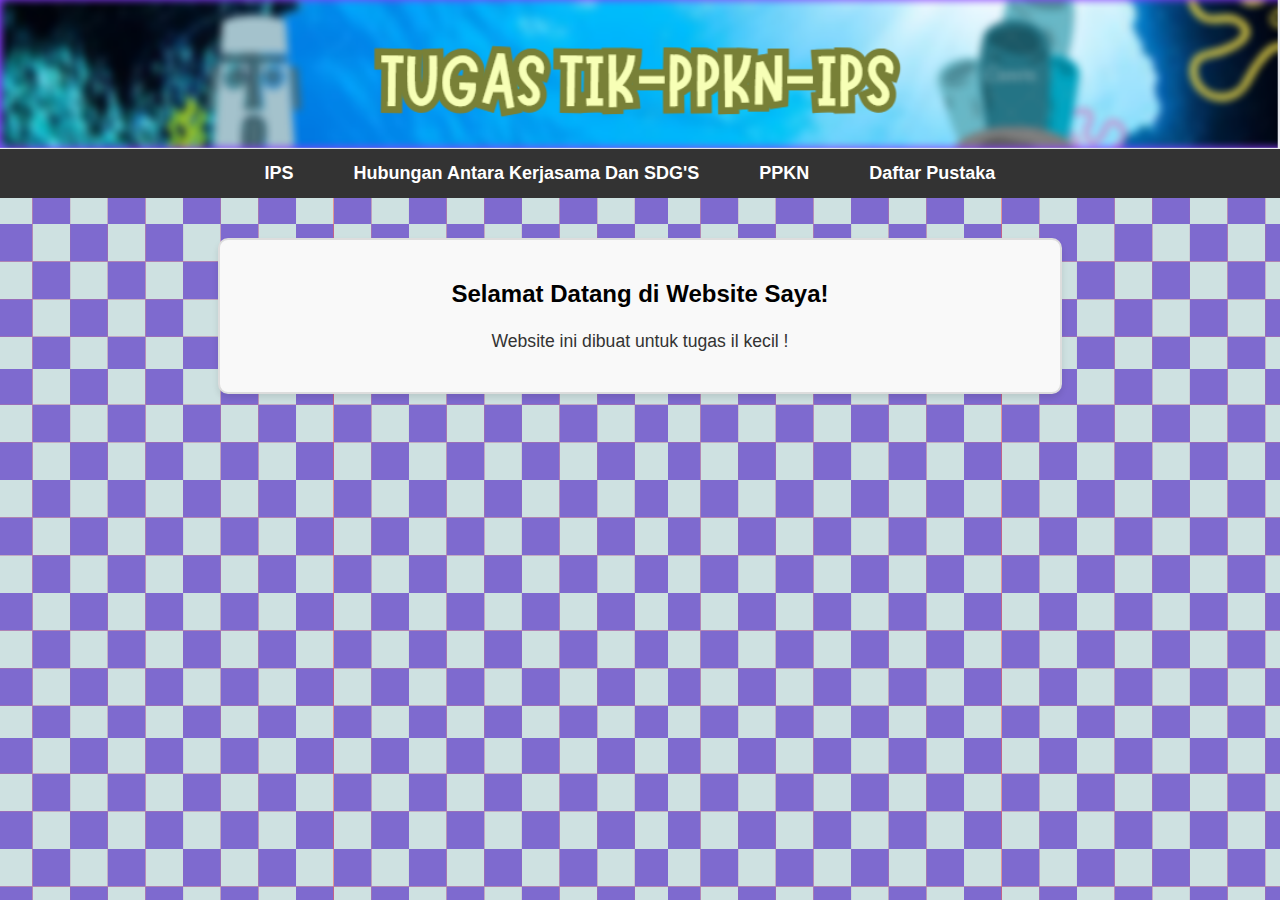
<file: index.html>
<!DOCTYPE html>
<html lang="id">

<head>
    <meta charset="UTF-8">
    <meta name="viewport" content="width=device-width, initial-scale=1.0">
    <title>Website IL Kecil</title>
    <link rel="stylesheet" href="test.css">

        <meta charset="UTF-8">
        <meta name="viewport" content="width=device-width, initial-scale=1.0">
        <title>Website IL Kecil</title>
        <link rel="stylesheet" href="test.css">
        <style>
            /* Style for the navigation links */
            .navigation-bar ul {
                list-style: none;
                padding: 0;
                margin: 0;
                display: flex;
            }
    
            .navigation-bar ul li {
                margin-right: 20px;
            }
    
            .navigation-bar a {
                text-decoration: none;
                color: black;
                font-size: 18px;
                font-weight: bold;
                position: relative;
                display: inline-block;
                transition: all 0.3s ease; /* Smooth transition for general effects */
            }
    
            /* Hover effect: make the text float up */
            .navigation-bar a:hover {
                transform: translateY(-10px); /* Move text 10px up when hovered */
                color: #007BFF; /* Change color on hover */
            }
    
            /* Optional: Add underline effect on hover */
            .navigation-bar a:hover::after {
                content: "";
                position: absolute;
                bottom: 0;
                left: 0;
                width: 100%;
                height: 2px;
                background-color: #ff0059;
            }
        </style>
    
</head>

<body>
    <!-- Header Section -->
    <header class="main-header">
        <img src="image.png" alt="Header Image" class="header-image">
        <div class="header-content">
        </div>
    </header>

    <!-- Navigation Bar -->
    <nav class="navigation-bar">
        <ul>
            <li><a href="home.html">IPS</a></li>
            <li><a href="HBAKDS.html">Hubungan Antara Kerjasama Dan SDG'S</a></li>
            <li class="dropdown">
                <a href="#" class="dropbtn">PPKN</a>
                <div class="dropdown-content">
                    <a href="MULTI.html">Multilateral</a>
                    <a href="BI.html">Bilateral</a>
                    <a href="REG">Regional</a>
            <li><a href="dp.html">Daftar Pustaka</a></li>
                </div>
            </li>
        </ul>
    </nav>

    <!-- Main Content -->
    <main class="main-content">
        <div class="welcome-box">
            <h2>Selamat Datang di Website Saya!</h2>
            <p>Website ini dibuat untuk tugas il kecil !</p>




        </div>

        
    </main>
</body>

</html>
</file>
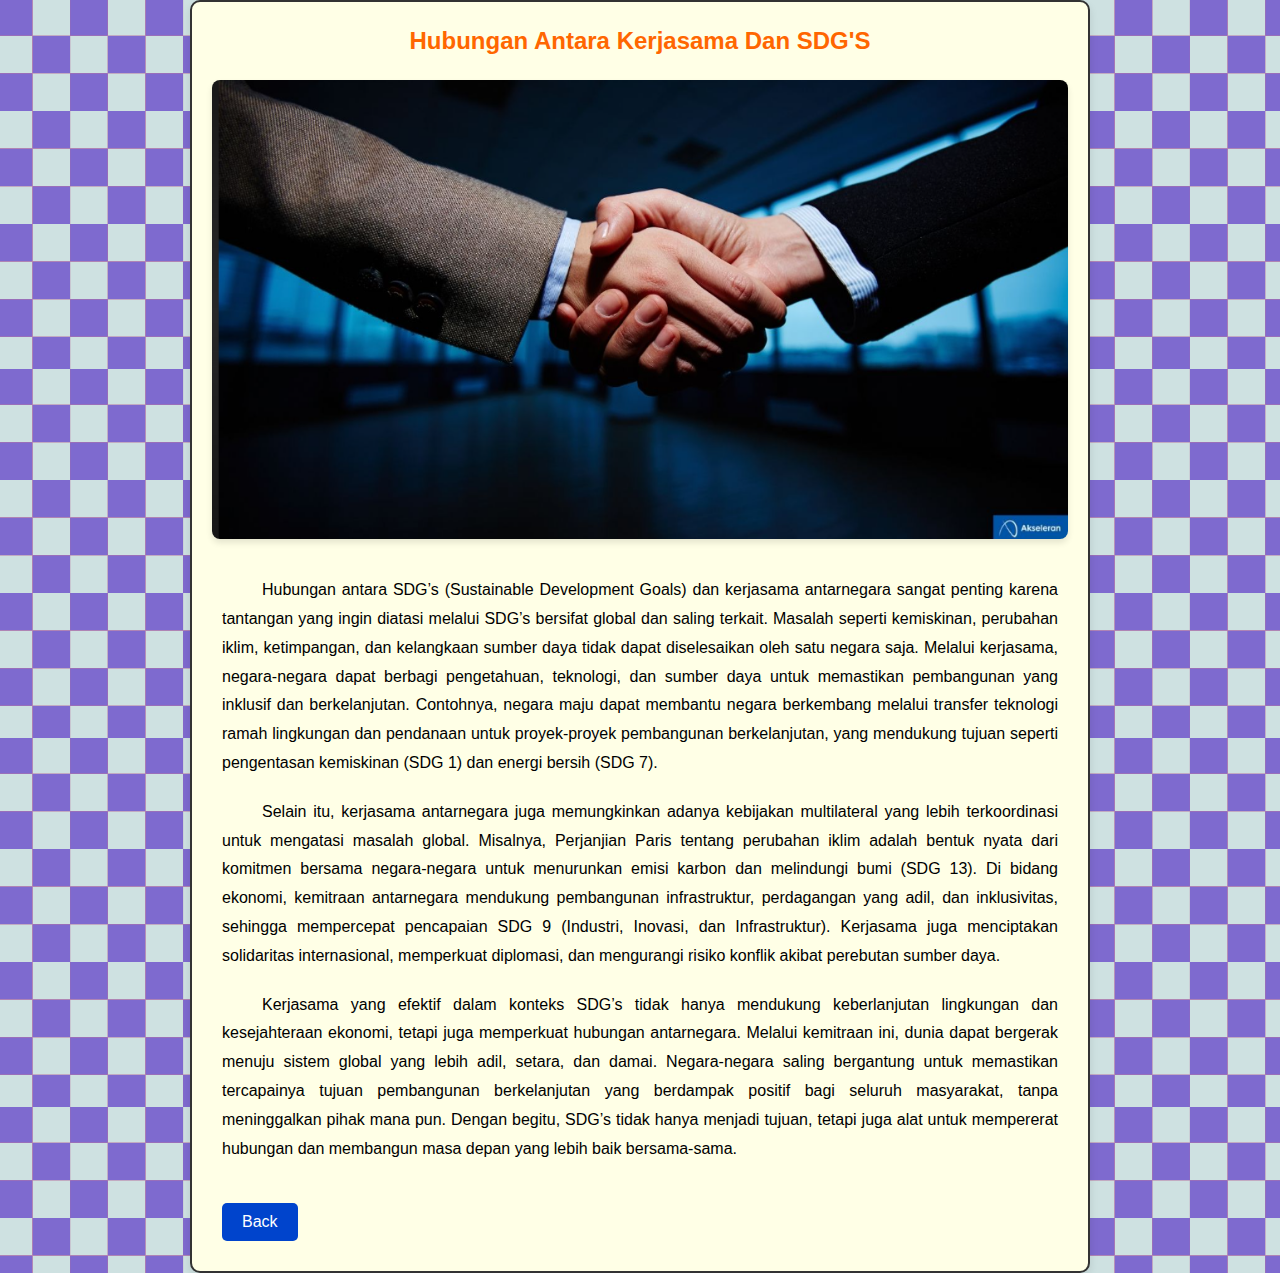
<file: HBAKDS.html>
<!DOCTYPE html>
<html lang="en">
<head>
  <meta charset="UTF-8">
  <meta name="viewport" content="width=device-width, initial-scale=1.0">
  <link rel="stylesheet" href="home.css">
</head>
<body>
  <div class="bgg">
    <div class="header">
      <h2 class="tit">Hubungan Antara Kerjasama Dan SDG'S</h2>
    </div>
    <div class="image-container">
      <img src="image copy 6.png" alt="No Poverty Illustration" class="main-image">
    </div>
    <div class="content">
      <p class="info">
        Hubungan antara SDG’s (Sustainable Development Goals) dan kerjasama antarnegara sangat penting karena tantangan yang ingin diatasi melalui SDG’s bersifat global dan saling terkait. Masalah seperti kemiskinan, perubahan iklim, ketimpangan, dan kelangkaan sumber daya tidak dapat diselesaikan oleh satu negara saja. Melalui kerjasama, negara-negara dapat berbagi pengetahuan, teknologi, dan sumber daya untuk memastikan pembangunan yang inklusif dan berkelanjutan. Contohnya, negara maju dapat membantu negara berkembang melalui transfer teknologi ramah lingkungan dan pendanaan untuk proyek-proyek pembangunan berkelanjutan, yang mendukung tujuan seperti pengentasan kemiskinan (SDG 1) dan energi bersih (SDG 7).
      </p>
      <p class="info">
        Selain itu, kerjasama antarnegara juga memungkinkan adanya kebijakan multilateral yang lebih terkoordinasi untuk mengatasi masalah global. Misalnya, Perjanjian Paris tentang perubahan iklim adalah bentuk nyata dari komitmen bersama negara-negara untuk menurunkan emisi karbon dan melindungi bumi (SDG 13). Di bidang ekonomi, kemitraan antarnegara mendukung pembangunan infrastruktur, perdagangan yang adil, dan inklusivitas, sehingga mempercepat pencapaian SDG 9 (Industri, Inovasi, dan Infrastruktur). Kerjasama juga menciptakan solidaritas internasional, memperkuat diplomasi, dan mengurangi risiko konflik akibat perebutan sumber daya.
      </p>
      <p class="info">
        Kerjasama yang efektif dalam konteks SDG’s tidak hanya mendukung keberlanjutan lingkungan dan kesejahteraan ekonomi, tetapi juga memperkuat hubungan antarnegara. Melalui kemitraan ini, dunia dapat bergerak menuju sistem global yang lebih adil, setara, dan damai. Negara-negara saling bergantung untuk memastikan tercapainya tujuan pembangunan berkelanjutan yang berdampak positif bagi seluruh masyarakat, tanpa meninggalkan pihak mana pun. Dengan begitu, SDG’s tidak hanya menjadi tujuan, tetapi juga alat untuk mempererat hubungan dan membangun masa depan yang lebih baik bersama-sama.







      </p>
      <!-- Back Button -->
      <button class="back-button" onclick="history.back()">Back</button>
    </div>
  </div>
</body>
</html>
</file>
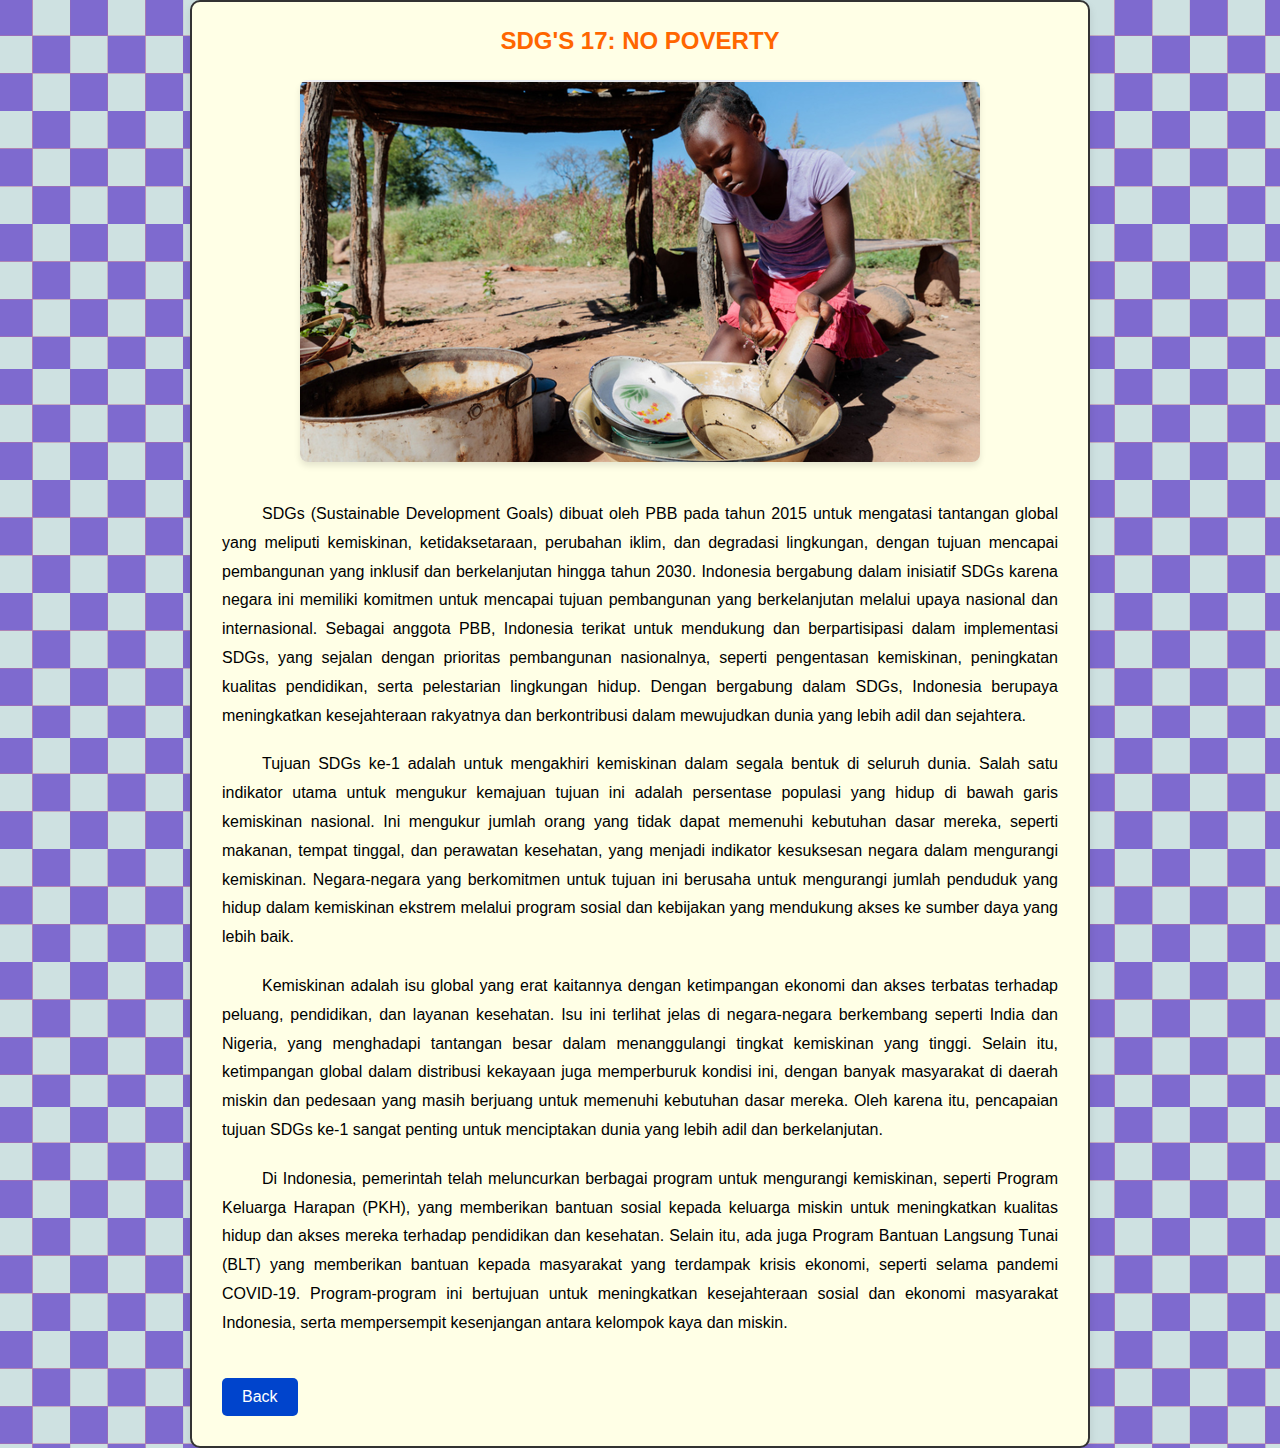
<file: home.html>
<!DOCTYPE html>
<html lang="en">
<head>
  <meta charset="UTF-8">
  <meta name="viewport" content="width=device-width, initial-scale=1.0">
  <title>SDG'S 17: NO POVERTY</title>
  <link rel="stylesheet" href="home.css">
</head>
<body>
  <div class="bgg">
    <div class="header">
      <h2 class="tit">SDG'S 17: NO POVERTY</h2>
    </div>
    <div class="image-container">
      <img src="image copy 7.png" alt="No Poverty Illustration" class="main-image">
    </div>
    <div class="content">
      <p class="info">
        SDGs (Sustainable Development Goals) dibuat oleh PBB pada tahun 2015 untuk mengatasi tantangan global yang meliputi kemiskinan, ketidaksetaraan, perubahan iklim, dan degradasi lingkungan, dengan tujuan mencapai pembangunan yang inklusif dan berkelanjutan hingga tahun 2030. Indonesia bergabung dalam inisiatif SDGs karena negara ini memiliki komitmen untuk mencapai tujuan pembangunan yang berkelanjutan melalui upaya nasional dan internasional. Sebagai anggota PBB, Indonesia terikat untuk mendukung dan berpartisipasi dalam implementasi SDGs, yang sejalan dengan prioritas pembangunan nasionalnya, seperti pengentasan kemiskinan, peningkatan kualitas pendidikan, serta pelestarian lingkungan hidup. Dengan bergabung dalam SDGs, Indonesia berupaya meningkatkan kesejahteraan rakyatnya dan berkontribusi dalam mewujudkan dunia yang lebih adil dan sejahtera.
      </p>
      <p class="info">
        Tujuan SDGs ke-1 adalah untuk mengakhiri kemiskinan dalam segala bentuk di seluruh dunia. Salah satu indikator utama untuk mengukur kemajuan tujuan ini adalah persentase populasi yang hidup di bawah garis kemiskinan nasional. Ini mengukur jumlah orang yang tidak dapat memenuhi kebutuhan dasar mereka, seperti makanan, tempat tinggal, dan perawatan kesehatan, yang menjadi indikator kesuksesan negara dalam mengurangi kemiskinan. Negara-negara yang berkomitmen untuk tujuan ini berusaha untuk mengurangi jumlah penduduk yang hidup dalam kemiskinan ekstrem melalui program sosial dan kebijakan yang mendukung akses ke sumber daya yang lebih baik.
      </p>
      <p class="info">
        Kemiskinan adalah isu global yang erat kaitannya dengan ketimpangan ekonomi dan akses terbatas terhadap peluang, pendidikan, dan layanan kesehatan. Isu ini terlihat jelas di negara-negara berkembang seperti India dan Nigeria, yang menghadapi tantangan besar dalam menanggulangi tingkat kemiskinan yang tinggi. Selain itu, ketimpangan global dalam distribusi kekayaan juga memperburuk kondisi ini, dengan banyak masyarakat di daerah miskin dan pedesaan yang masih berjuang untuk memenuhi kebutuhan dasar mereka. Oleh karena itu, pencapaian tujuan SDGs ke-1 sangat penting untuk menciptakan dunia yang lebih adil dan berkelanjutan.
      </p>
      <p class="info">
        Di Indonesia, pemerintah telah meluncurkan berbagai program untuk mengurangi kemiskinan, seperti Program Keluarga Harapan (PKH), yang memberikan bantuan sosial kepada keluarga miskin untuk meningkatkan kualitas hidup dan akses mereka terhadap pendidikan dan kesehatan. Selain itu, ada juga Program Bantuan Langsung Tunai (BLT) yang memberikan bantuan kepada masyarakat yang terdampak krisis ekonomi, seperti selama pandemi COVID-19. Program-program ini bertujuan untuk meningkatkan kesejahteraan sosial dan ekonomi masyarakat Indonesia, serta mempersempit kesenjangan antara kelompok kaya dan miskin.
      </p>
      <!-- Back Button -->
      <button class="back-button" onclick="history.back()">Back</button>
    </div>
  </div>
</body>
</html>
</file>
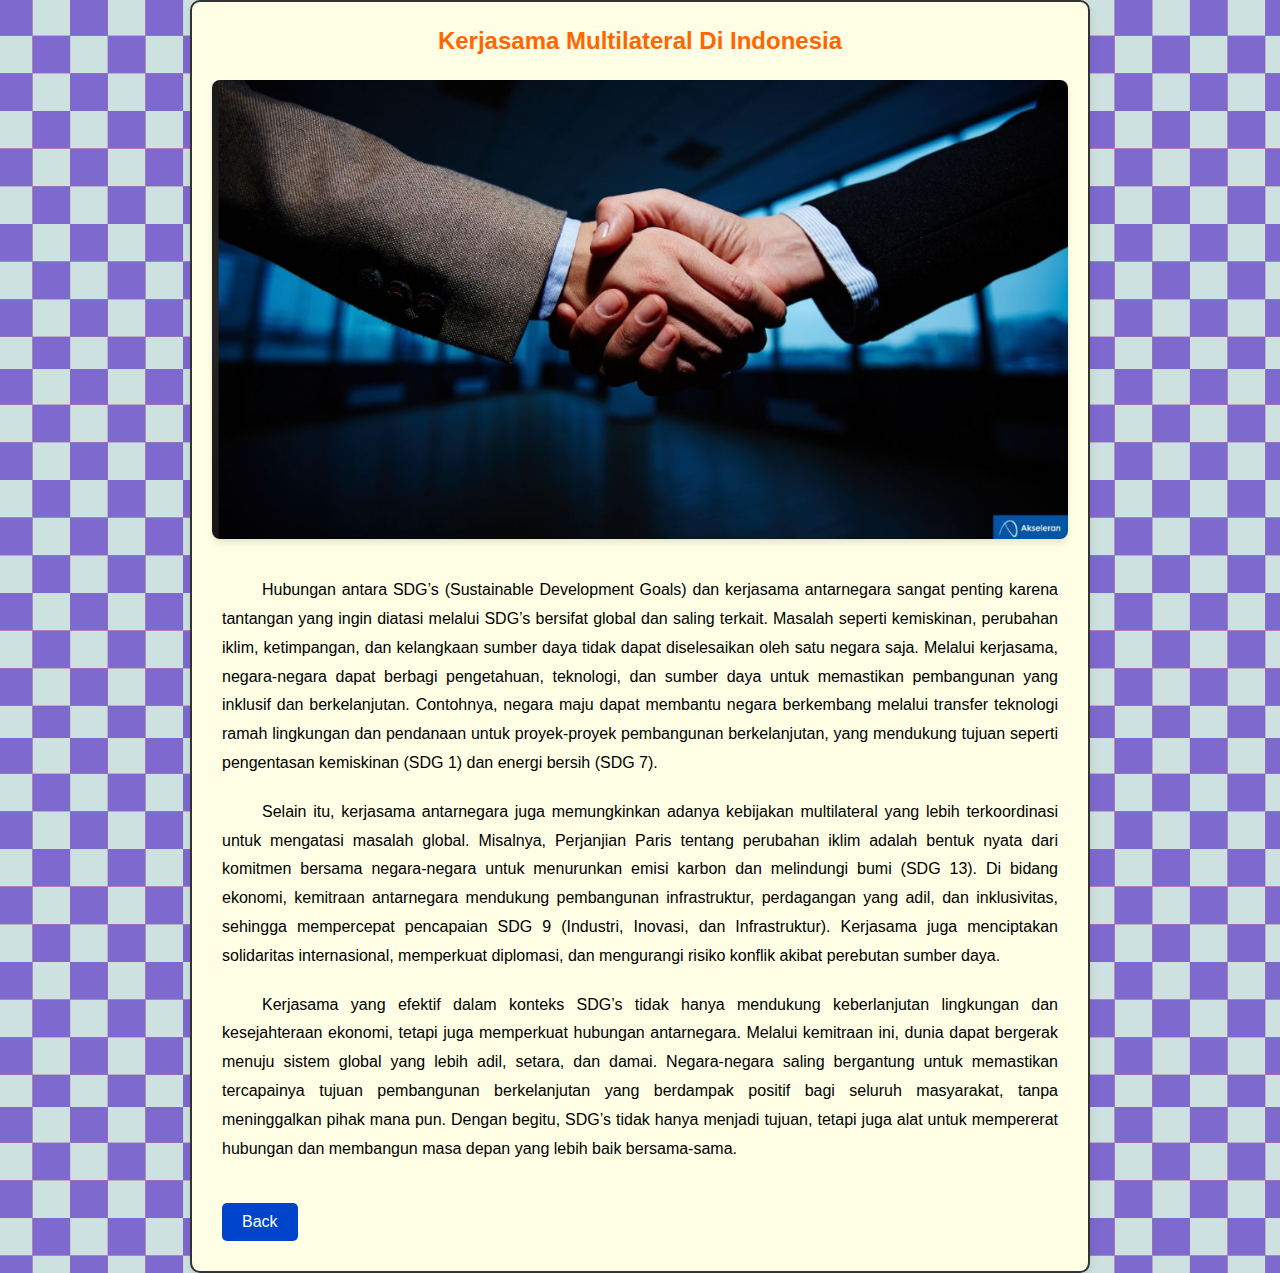
<file: MULTI.html>
<!DOCTYPE html>
<html lang="en">
<head>
  <meta charset="UTF-8">
  <meta name="viewport" content="width=device-width, initial-scale=1.0">
  <link rel="stylesheet" href="home.css">
</head>
<body>
  <div class="bgg">
    <div class="header">
      <h2 class="tit">Kerjasama Multilateral Di Indonesia</h2>
    </div>
    <div class="image-container">
      <img src="image copy 6.png" alt="No Poverty Illustration" class="main-image">
    </div>
    <div class="content">
      <p class="info">
        Hubungan antara SDG’s (Sustainable Development Goals) dan kerjasama antarnegara sangat penting karena tantangan yang ingin diatasi melalui SDG’s bersifat global dan saling terkait. Masalah seperti kemiskinan, perubahan iklim, ketimpangan, dan kelangkaan sumber daya tidak dapat diselesaikan oleh satu negara saja. Melalui kerjasama, negara-negara dapat berbagi pengetahuan, teknologi, dan sumber daya untuk memastikan pembangunan yang inklusif dan berkelanjutan. Contohnya, negara maju dapat membantu negara berkembang melalui transfer teknologi ramah lingkungan dan pendanaan untuk proyek-proyek pembangunan berkelanjutan, yang mendukung tujuan seperti pengentasan kemiskinan (SDG 1) dan energi bersih (SDG 7).
      </p>
      <p class="info">
        Selain itu, kerjasama antarnegara juga memungkinkan adanya kebijakan multilateral yang lebih terkoordinasi untuk mengatasi masalah global. Misalnya, Perjanjian Paris tentang perubahan iklim adalah bentuk nyata dari komitmen bersama negara-negara untuk menurunkan emisi karbon dan melindungi bumi (SDG 13). Di bidang ekonomi, kemitraan antarnegara mendukung pembangunan infrastruktur, perdagangan yang adil, dan inklusivitas, sehingga mempercepat pencapaian SDG 9 (Industri, Inovasi, dan Infrastruktur). Kerjasama juga menciptakan solidaritas internasional, memperkuat diplomasi, dan mengurangi risiko konflik akibat perebutan sumber daya.
      </p>
      <p class="info">
        Kerjasama yang efektif dalam konteks SDG’s tidak hanya mendukung keberlanjutan lingkungan dan kesejahteraan ekonomi, tetapi juga memperkuat hubungan antarnegara. Melalui kemitraan ini, dunia dapat bergerak menuju sistem global yang lebih adil, setara, dan damai. Negara-negara saling bergantung untuk memastikan tercapainya tujuan pembangunan berkelanjutan yang berdampak positif bagi seluruh masyarakat, tanpa meninggalkan pihak mana pun. Dengan begitu, SDG’s tidak hanya menjadi tujuan, tetapi juga alat untuk mempererat hubungan dan membangun masa depan yang lebih baik bersama-sama.







      </p>
      <!-- Back Button -->
      <button class="back-button" onclick="history.back()">Back</button>
    </div>
  </div>
</body>
</html>
</file>
<file: test.css>
/* General Reset */
body {
    margin: 0;
    font-family: 'Arial', sans-serif;
    background-image: url(image\ copy\ 4.png);
    color: #333;
}

/* Header */
.main-header {
    position: relative;
    text-align: center;
    color: white;
}

.header-image {
    width: 100%;
    height: auto;
    display: block;
}

.header-content {
    position: absolute;
    top: 50%;
    left: 50%;
    transform: translate(-50%, -50%);
}

.header-content h1 {
    font-size: 3rem;
    margin: 0;
    color: #fff;
}

.header-content p {
    font-size: 1.2rem;
    color: #fff;
}

/* Navigation Bar */
.navigation-bar {
    background-color: #333;
    overflow: hidden;
}

.navigation-bar ul {
    list-style: none;
    margin: 0;
    padding: 0;
    display: flex;
    justify-content: center;
}

.navigation-bar ul li {
    margin: 0;
}

.navigation-bar ul li a {
    text-decoration: none;
    color: white;
    padding: 14px 20px;
    display: block;
    text-align: center;
}

.navigation-bar ul li a:hover,
.navigation-bar ul li .dropbtn:hover {
    background-color: #ff64ce;
    color: rgb(0, 0, 0);
    border-radius: 4px;
}

/* Dropdown */
.dropdown-content {
    display: none;
    position: absolute;
    background-color: #ff92cc;
    box-shadow: 0px 8px 16px rgba(0, 0, 0, 0.2);
    z-index: 1;
    text-align: left;
}

.dropdown:hover .dropdown-content {
    display: block;
}

.dropdown-content a {
    color: black;
    text-decoration: none;
    padding: 10px 20px;
    display: block;
}

.dropdown-content a:hover {
    background-color: #ddd;
    border-radius: 4px;
}

/* Main Content */
.main-content {
    padding: 20px;
    text-align: center;
}

.welcome-box {
    background: white;
    border-radius: 8px;
    padding: 20px;
    margin: 20px auto;
    max-width: 800px;
    box-shadow: 0px 4px 6px rgba(0, 0, 0, 0.1);
}

.welcome-box h2 {
    color: #000000;
}

.welcome-box p {
    font-size: 1.1rem;
    line-height: 1.5;
}

/* Style for the navigation links */
.navigation-bar ul {
    list-style: none;
    padding: 0;
    margin: 0;
    display: flex;
}

.navigation-bar ul li {
    margin-right: 20px;
}

.navigation-bar a {
    text-decoration: none;
    color: black;
    font-size: 18px;
    font-weight: bold;
    position: relative;
    display: inline-block;
    transition: all 0.3s ease; /* Smooth transition for hover effects */
}

/* Trigger the floating up animation when the link is clicked */
.navigation-bar a:active {
    animation: floatUp 0.3s ease-out forwards; /* Apply float up animation */
}

/* Keyframes for floating up effect */
@keyframes floatUp {
    0% {
        transform: translateY(0); /* Start at the original position */
    }
    50% {
        transform: translateY(-10px); /* Move 10px up */
    }
    100% {
        transform: translateY(0); /* Return to the original position */
    }
}

/* Optional: Add hover effect to change color */
.navigation-bar a:hover {
    color: #007BFF; /* Change color on hover */
}
/* Hover effect for the welcome box */
.welcome-box {
    padding: 20px;
    border: 2px solid #ddd;
    background-color: #f9f9f9;
    border-radius: 10px;
    transition: transform 0.3s ease; /* Smooth transition for the welcome box */
}

/* When the welcome box is hovered, it will scale (grow bigger) */
.welcome-box:hover {
    transform: scale(1.1); /* Scale the box by 10% when hovered */
}
</file>
<file: home.css>
/* General Reset */
* {
   margin: 0;
   padding: 0;
   box-sizing: border-box;
 }
 
 body {
   font-family: 'Arial', sans-serif;
   background-image: url(image\ copy\ 4.png);
   color: #000; /* Black text color */
   line-height: 1.6;
   display: flex;
   justify-content: center;
   align-items: center;
   min-height: 100vh;
 }
 
 .bgg {
   width: 80%;
   max-width: 900px;
   background-color: #ffffe6; /* Soft yellow background */
   border: 2px solid #333; /* Dark border for structure */
   border-radius: 10px;
   padding: 20px;
   box-shadow: 0 4px 8px rgba(0, 0, 0, 0.1);
 }
 
 .header {
   text-align: center;
   margin-bottom: 20px;
 }
 
 .tit {
   font-size: 24px;
   font-weight: bold;
   color: #ff6600; /* Orange for the title */
 }
 
 .image-container {
   text-align: center;
   margin-bottom: 20px;
 }
 
 .main-image {
   max-width: 100%;
   height: auto;
   border-radius: 8px;
   box-shadow: 0 4px 6px rgba(0, 0, 0, 0.1);
 }
 
 .content {
   padding: 10px;
 }
 
 .info {
   margin-bottom: 20px;
   text-align: justify;
   font-size: 16px;
   line-height: 1.8;
   text-indent: 40px; /* Indent the first line */
 }
 
 .info:last-child {
   margin-bottom: 0; /* Remove margin for the last paragraph */
 }
 
 /* Back Button Styling */
.back-button {
   margin-top: 20px;
   padding: 10px 20px;
   background-color: #0044cc; /* Blue background */
   color: white;
   border: none;
   border-radius: 5px;
   font-size: 16px;
   cursor: pointer;
   transition: background-color 0.3s ease;
 }
 
 .back-button:hover {
   background-color: #003399; /* Darker blue on hover */
 }
</file>
